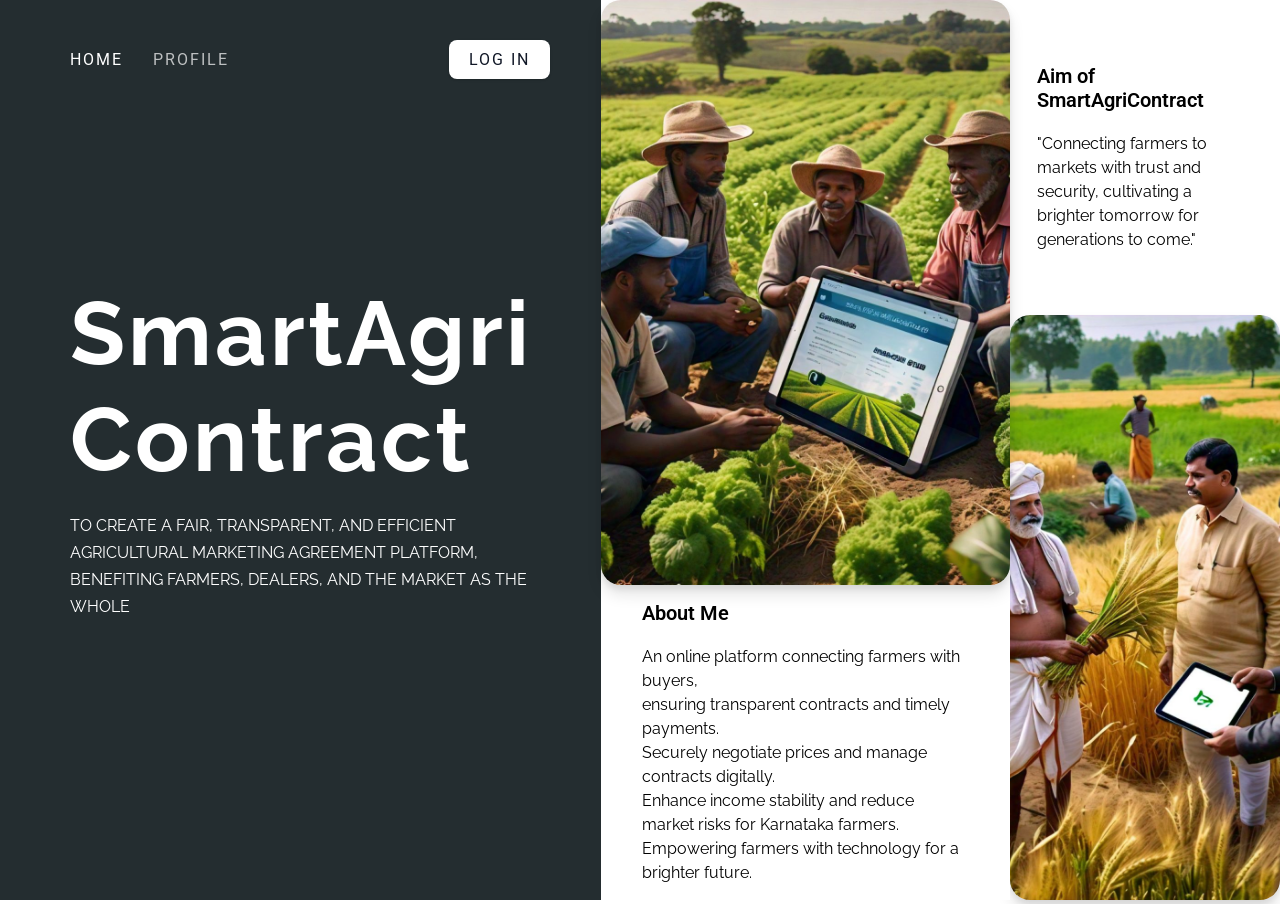
<file: Public/index.html>
<!DOCTYPE html>
<html lang="en">
<head>
    <meta charset="UTF-8">
    <meta name="viewport" content="width=device-width, initial-scale=1.0">
    <link href="/Public/land.css" rel="stylesheet">
    <title>Contract Farming Platform</title>
</head>

<main>
    <div class="left">
        <div class="navBar">
            <a href="/Public/index.html" class="active">Home</a>
            <a href="#">Profile</a>
            <a href="/Public/login.html" class="login-btn">Log In</a> <!-- Log In button -->
          </div>
      <h1>SmartAgri<br>Contract</h1>
      <p> TO CREATE A FAIR, TRANSPARENT, AND EFFICIENT AGRICULTURAL MARKETING AGREEMENT PLATFORM, BENEFITING FARMERS, DEALERS, AND THE MARKET AS THE WHOLE </p>
      <div class="icon-wrapper">
        <i class="fa-brands fa-facebook-f"></i>
        <i class="fa-brands fa-linkedin-in"></i>
        <i class="fa-brands fa-twitter"></i>
      </div>
    </div>
    <div class="center">
      <div class="topCenter"> <img class="centerImg"  src="/Public/images/1.jpg"></img> </div>
      <div class="bottomCenter">
        <div class="wrapper">
            <h3>About Me</h3>
            <p>
              An online platform connecting farmers with buyers,<br> ensuring transparent contracts and timely payments.<br>
              Securely negotiate prices and manage contracts digitally.<br> Enhance income stability and reduce market risks 
              for Karnataka farmers.<br> Empowering farmers with technology for a brighter future.
            </p>
          
          </div>
      </div>
    </div>
    <div class="right">
      <div class="topRight">
        <div class="wrapper">
          <h3>Aim of SmartAgriContract</h3>
          <p>"Connecting farmers to markets with trust and security, cultivating a brighter tomorrow for generations to come."
        </p> 
        </div>
      </div>
      <div class="bottomRight"> <img class="centerImg" src="/Public/images/2.jpg"></img> </div>
    </div>
  </main>
</file>
<file: Public/land.css>
@import url("https://fonts.googleapis.com/css2?family=Raleway&display=swap");
@import url("https://fonts.googleapis.com/css2?family=Roboto&display=swap");

* {
  font-family: "Raleway", sans-serif;
  margin: 0;
  padding: 0;
}

main {
  display: flex;
  width: 100vw;
  height: 100vh;

  .left {
    position: relative;
    width: 36vw;
    min-height: 600px;
    height: 100vh;
    padding: 0 70px;
    display: flex;
    flex-direction: column;
    justify-content: center;
    background: rgb(36, 45, 48);
    color: black;
    
    .navBar {
        position: absolute;
        top: 40px;
        width: 100%; /* Ensure the navbar spans the full width */
        display: flex;
        justify-content: flex-start;
        align-items: center;
      }
      
      a {
        padding-left: 30px;
        color: rgba(255, 255, 255, 70%);
        font-family: "Roboto", sans-serif;
        letter-spacing: 2px;
        text-transform: uppercase;
        text-decoration: none;
      }
      
      a.active {
        color: #fff;
      }
      
      a:first-child {
        padding-left: 0;
      }
      
      a.login-btn {
        background-color: #ffffff;
        color: #111827;
        padding: 10px 20px;
        border-radius: 0.5rem;
        text-decoration: none;
        font-family: "Roboto", sans-serif;
        box-shadow: 0 1px 3px rgba(0, 0, 0, 0.1), 0 1px 2px rgba(0, 0, 0, 0.06);
        cursor: pointer;
        margin-left: 220px; /* Pushes the login button to the far right */
      }
      
      a.login-btn:hover {
        background-color: rgb(249, 250, 251);
      }      
    
    h1 {
      color: #fff;
      font-size: 90px;
      letter-spacing: 3px;
    }
    p {
      color: #fff;
      margin-top: 20px;
      line-height: 1.7;
    }

    .icon-wrapper {
      position: absolute;
      bottom: 40px;
    }
    i {
      padding-right: 8px;
      color: rgba(255, 255, 255, 70%);
    }
  }

  .centerImg {
  width: 100%;
  height: 100%;
  object-fit: cover;
  border-radius: 20px; /* Gives curved corners */
  
  /* Soft shadow for depth */
  box-shadow: 0 10px 15px rgba(0, 0, 0, 0.1), 
              0 4px 6px rgba(0, 0, 0, 0.08);
}

  .center {
    position: relative;
    min-width: 32vw;
    height: 100vh;
    background: #fff;
    
    img {
      width: 100%;
      height: 100%;
      object-fit: cover;
    }
  }
  
  .topCenter {
    width: 100%;
    min-height: 400px;
    height: 65%;
  }
  
  .bottomCenter {
    width: 100%;
    min-height: 200px;
    height: 35%;
    display: flex;
    flex-direction: column;
    justify-content: center;
    color: #000;

    .wrapper {
      padding: 0 10%;
    }
    
    h3 {
      font-family: "Roboto", sans-serif;
      font-size: 20px;
      font-weight: 600;
    }
    
    p {
      margin-top: 20px;
      line-height: 1.5;
    }
    
  }
  
  .right {
    width: 32vw;
    height: 100vh;
  }
  
  .topRight {
    width: 100%;
    min-height: 200px;
    height: 35%;
    background: #fff;
    color: #000;
    display: flex;
    flex-direction: column;
    justify-content: center;
    
    .wrapper {
      padding: 0 10%;
    }
    
    h3 {
      font-family: "Roboto", sans-serif;
      font-size: 20px;
      font-weight: 600;
    }
    
    p {
      margin-top: 20px;
      line-height: 1.5;
    }
    
  }
  
  .bottomRight {
    width: 100%;
    min-height: 400px;
    height: 65%;

    img {
      width: 100%;
      height: 100%;
      object-fit: cover;
    }
    
  }
  
  .button {
    width: 100px;
    margin-top: 40px;
    background-color: #ffffff;
    border: 0;
    border-radius: 0.5rem;
    box-sizing: border-box;
    color: #111827;
    font-family: "Roboto", sans-serif;
    font-size: 0.875rem;
    padding: 6px;
    text-align: center;
    text-decoration: none #d1d5db solid;
    box-shadow: 0 1px 3px 0 rgba(0, 0, 0, 0.1), 0 1px 2px 0 rgba(0, 0, 0, 0.06);
    cursor: pointer;
    user-select: none;
    -webkit-user-select: none;
    touch-action: manipulation;
  }
  .button:hover {
    background-color: rgb(249, 250, 251);
  }
  .button:focus {
    outline: 2px solid transparent;
    outline-offset: 2px;
  }
  .button:focus-visible {
    box-shadow: none;
  }
  
}
</file>
